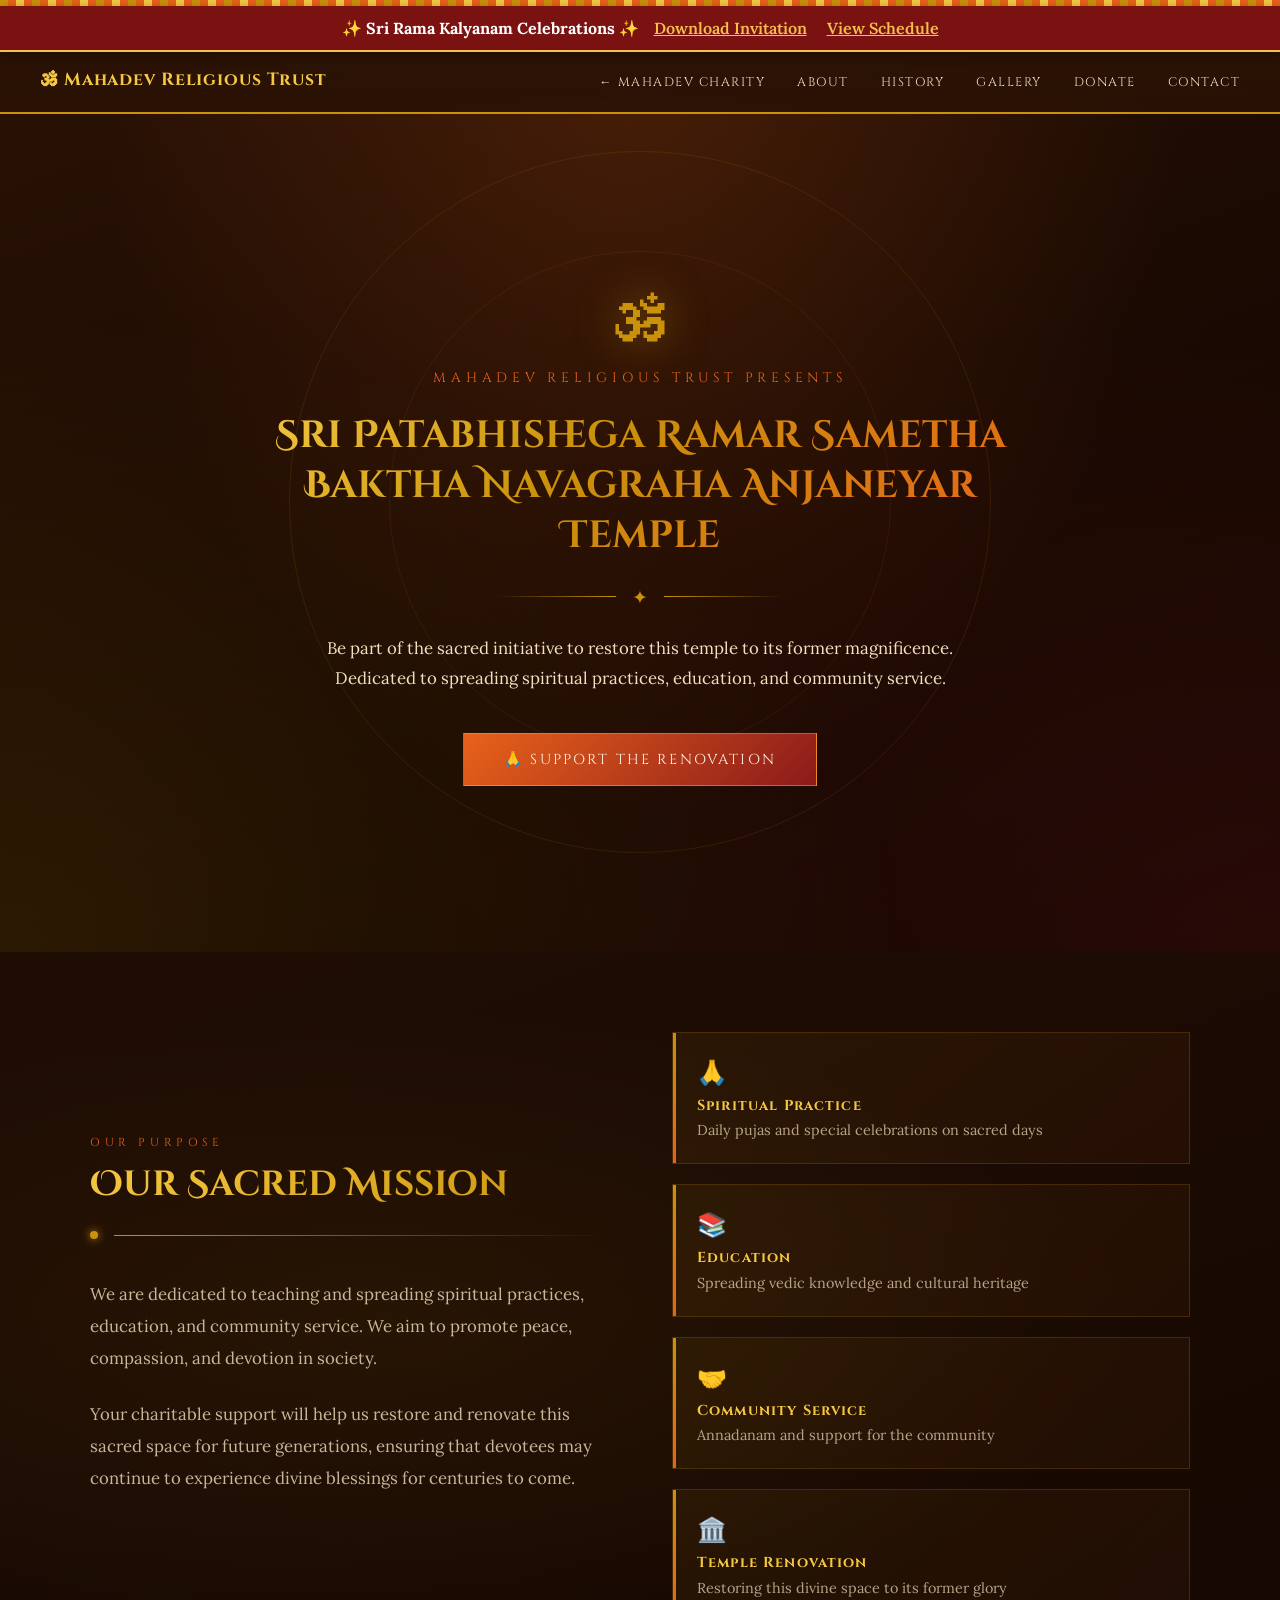
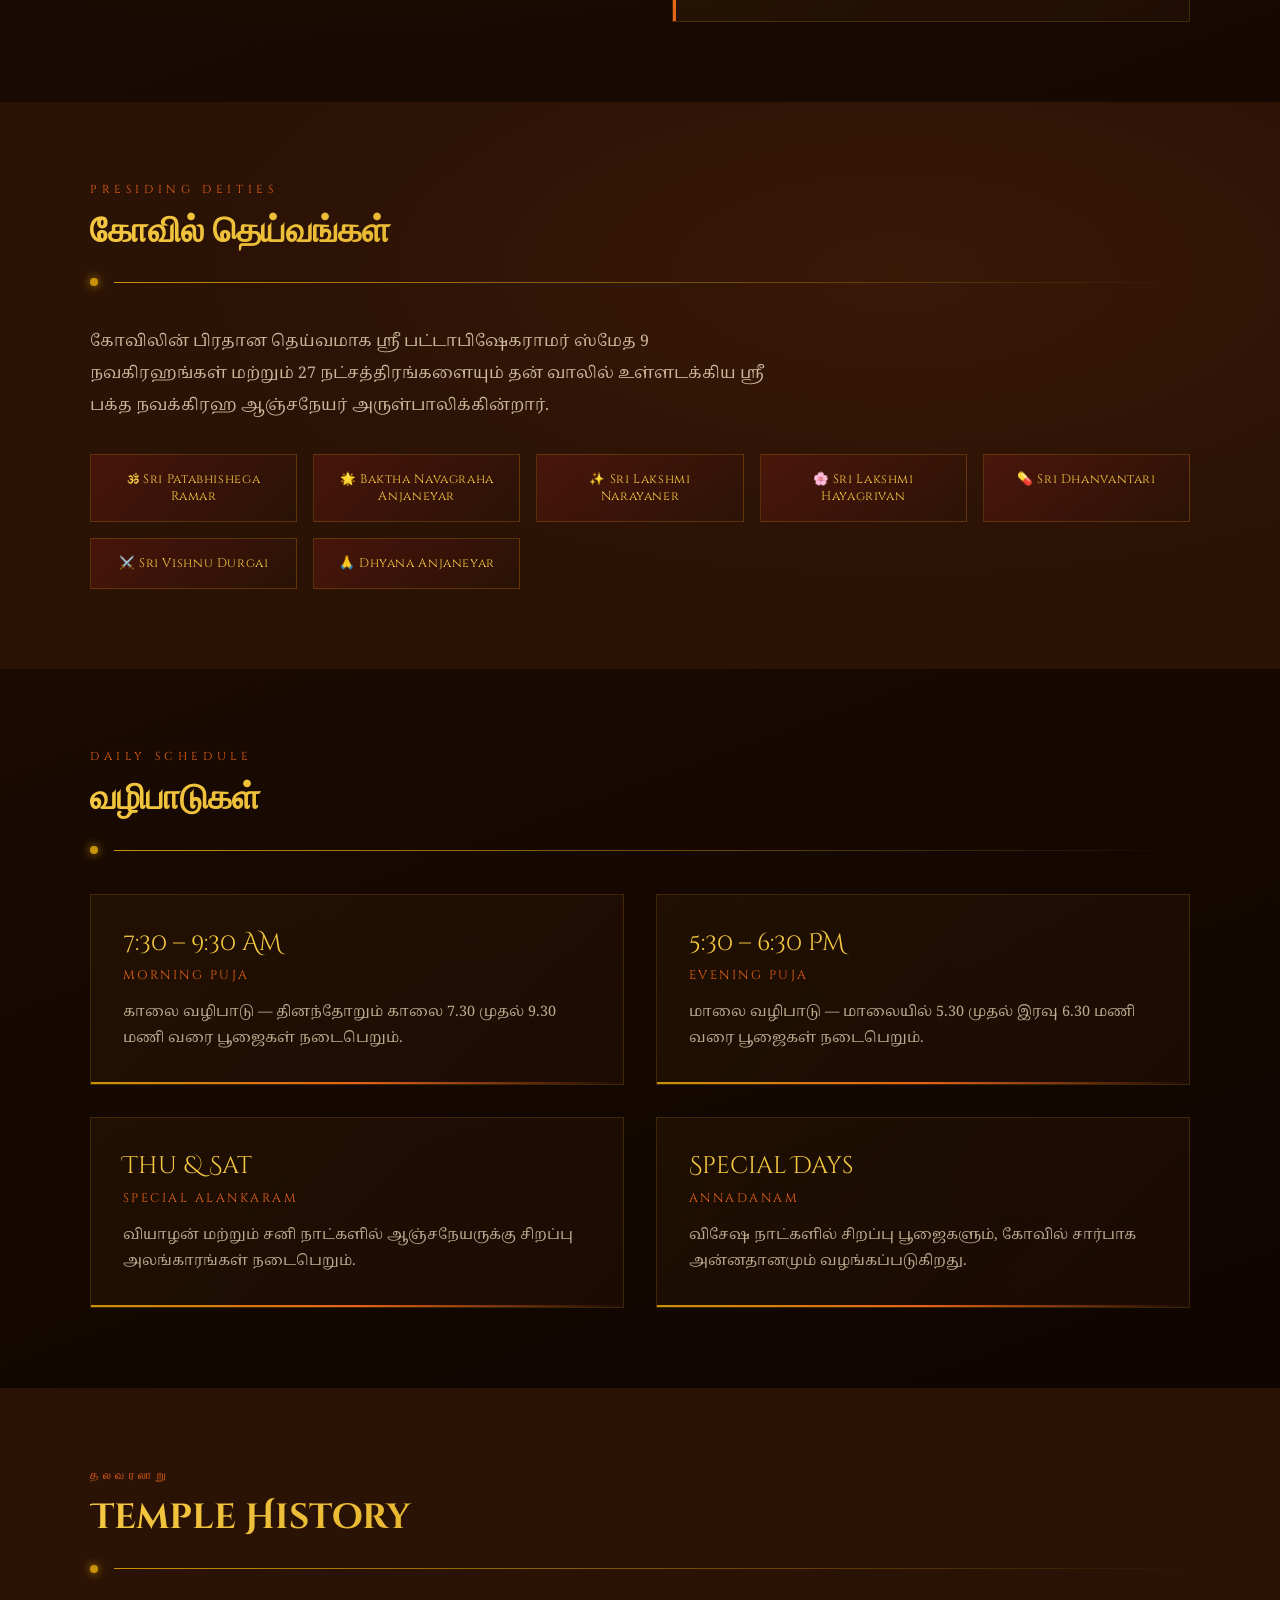
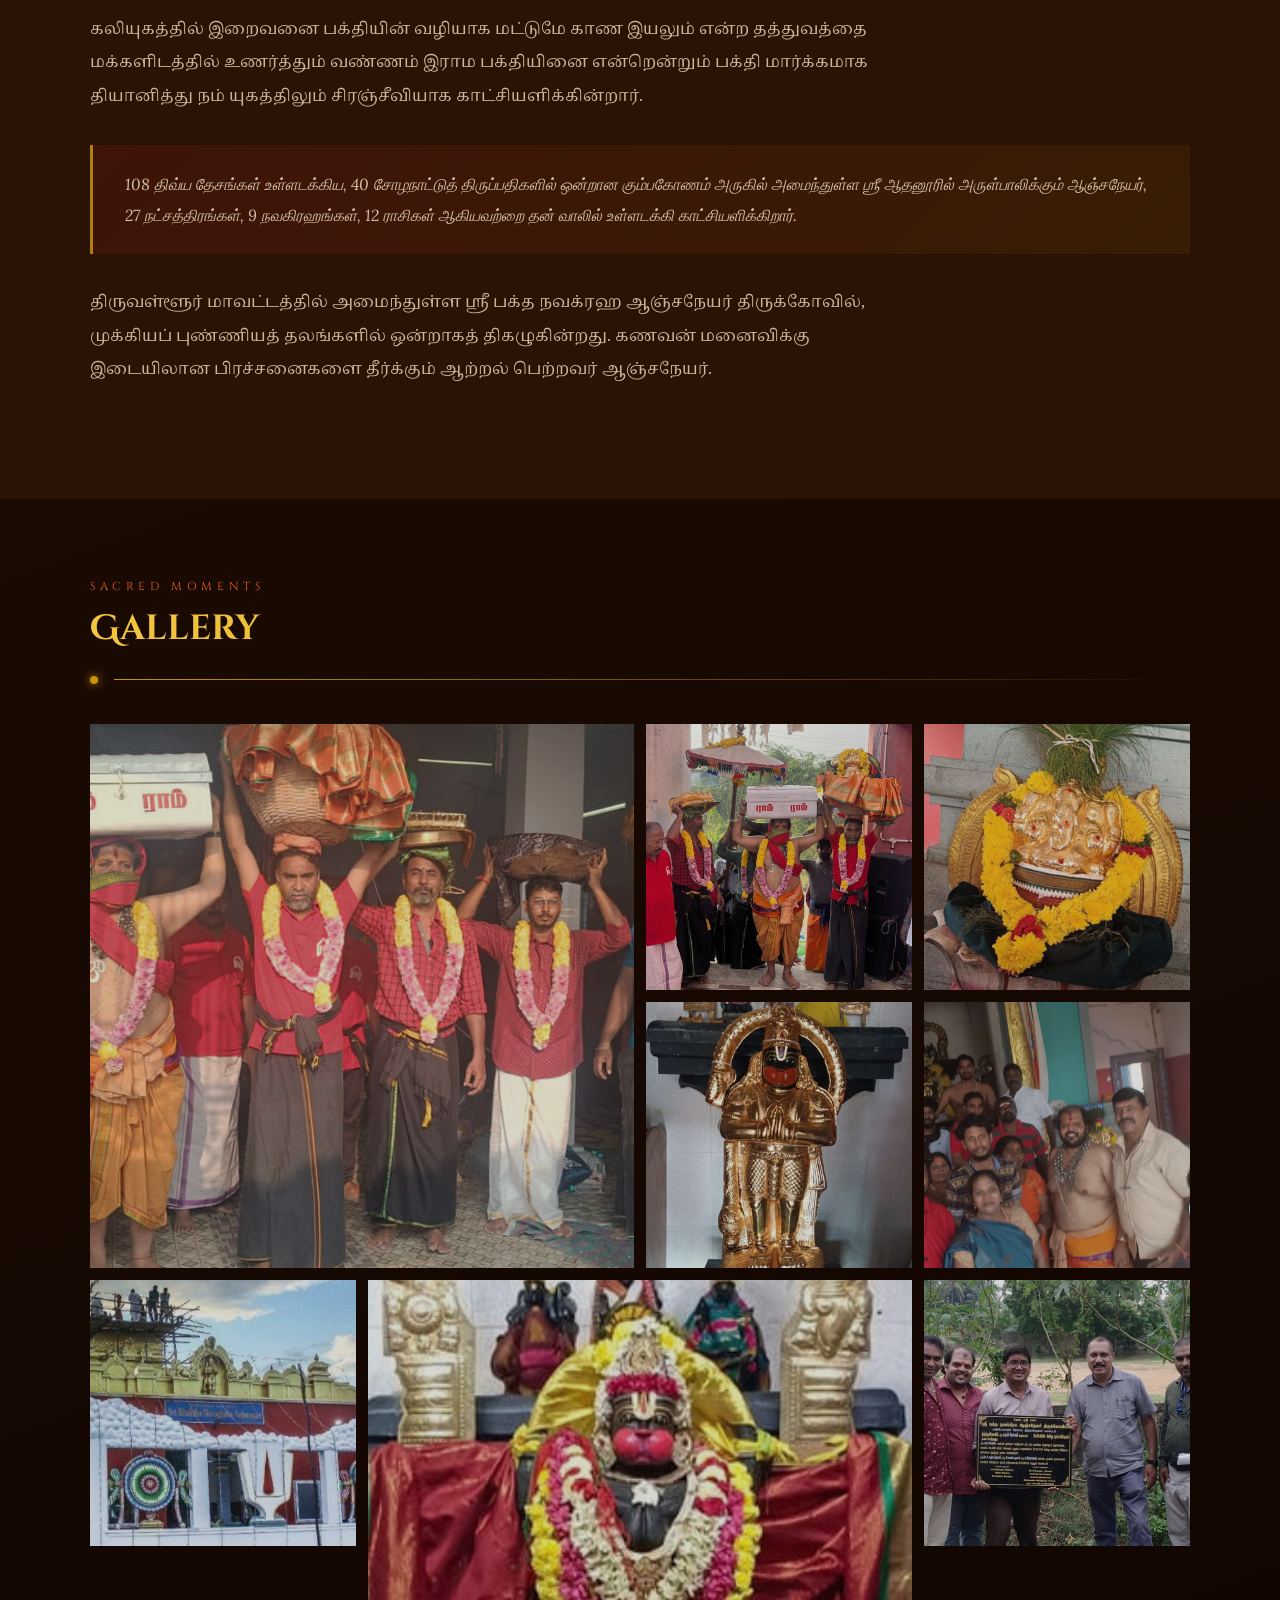
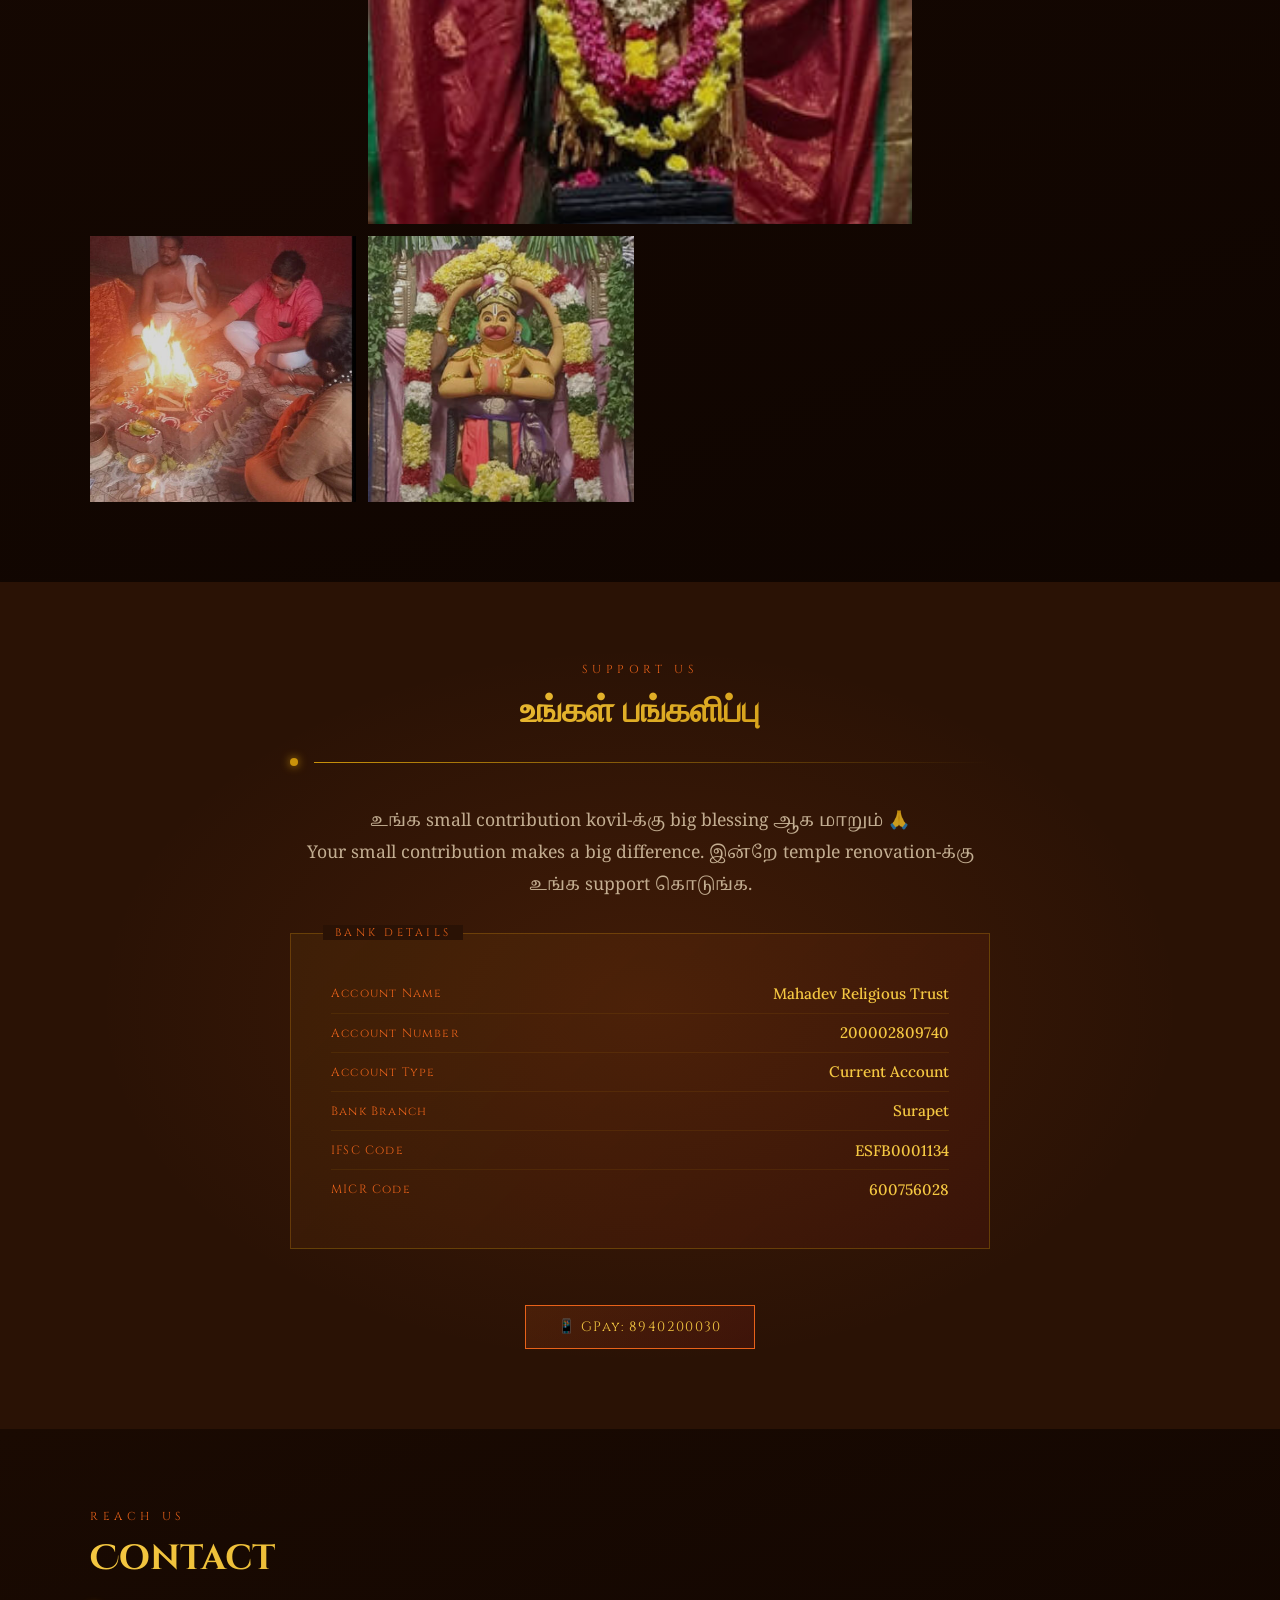
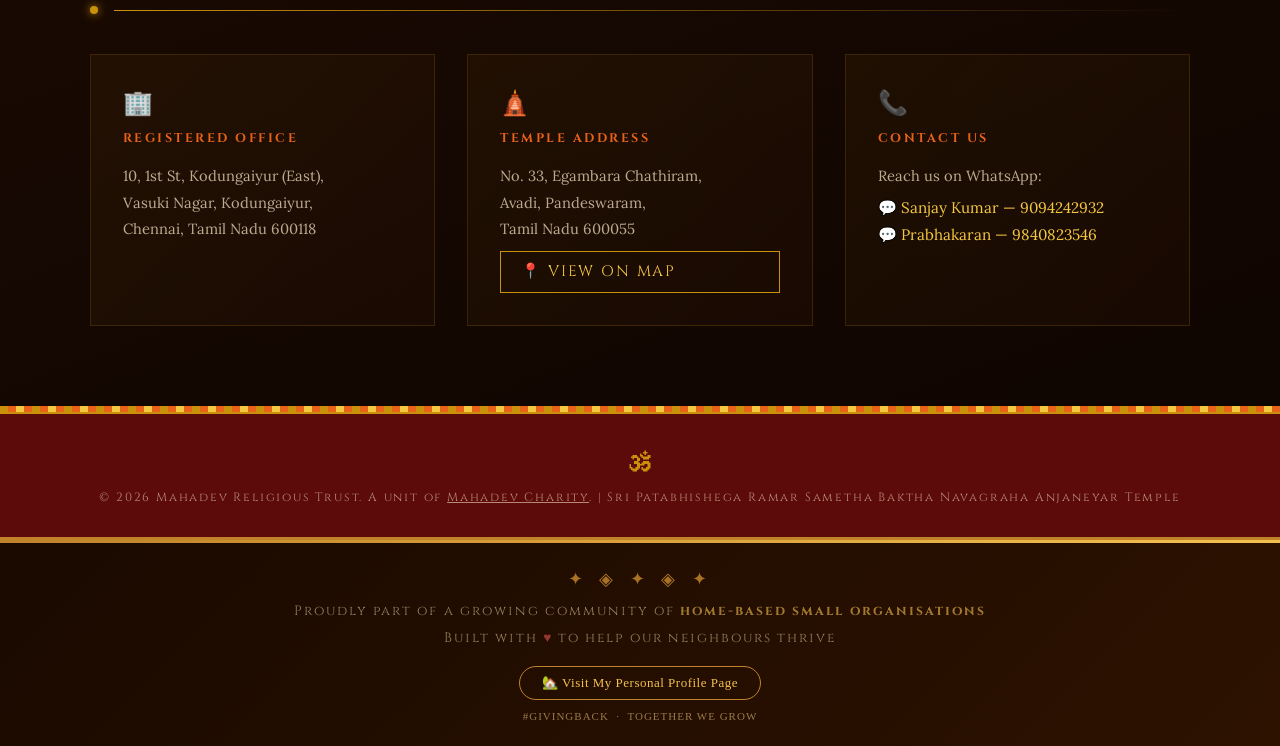
<file: temples/index.html>
<!DOCTYPE html>
<html lang="en">
<head>
<meta charset="UTF-8">
<meta name="viewport" content="width=device-width, initial-scale=1.0">
<title>Mahadev Religious Trust | Sri Patabhishega Ramar Temple</title>
<link href="https://fonts.googleapis.com/css2?family=Cinzel+Decorative:wght@400;700&family=Cinzel:wght@400;600;700&family=Lora:ital,wght@0,400;0,500;1,400&family=Noto+Serif+Tamil:wght@400;600&display=swap" rel="stylesheet">
<link rel="stylesheet" href="./assets/css/styles.css">
</head>
<body>

<!-- DECORATIVE TOP BORDER -->
<div class="mandala-border"></div>

<!-- SACRED ANNOUNCEMENT -->
<div class="sacred-announcement" style="background: #7a1212; color: #ffffff; padding: 12px 20px; border-bottom: 2px solid #f5c14e; position: relative; z-index: 1001;">
  <div class="sacred-announcement-inner" style="max-width: 1200px; margin: 0 auto; display: flex; align-items: center; justify-content: center; gap: 10px; flex-wrap: wrap; font-family: 'Lora', serif;">
    <span>✨ <strong>Sri Rama Kalyanam Celebrations</strong> ✨</span>
    <div style="display: flex; gap: 15px;">
      <a href="../assets/functions/sri-rama-kalyanam.pdf" target="_blank" style="color: #f5c14e; text-decoration: underline; font-weight: 600;">Download Invitation</a>
      <a href="../assets/functions/sri-rama-kalyanam.jpg" target="_blank" style="color: #f5c14e; text-decoration: underline; font-weight: 600;">View Schedule</a>
    </div>
  </div>
</div>

<!-- NAV -->
<nav>
  <div class="nav-inner">
    <a href="#home" class="nav-logo">🕉 Mahadev Religious Trust</a>
    <ul class="nav-links">
      <li><a href="../index.html">← Mahadev Charity</a></li>
      <li><a href="#about">About</a></li>
      <li><a href="#history">History</a></li>
      <li><a href="#gallery">Gallery</a></li>
      <li><a href="#donate">Donate</a></li>
      <li><a href="#contact">Contact</a></li>
    </ul>
  </div>
</nav>

<!-- HERO -->
<section class="hero" id="home">
  <!-- Floating particles -->
  <div class="particle" style="width:3px;height:3px;left:10%;animation-duration:8s;animation-delay:0s;"></div>
  <div class="particle" style="width:2px;height:2px;left:25%;animation-duration:11s;animation-delay:2s;"></div>
  <div class="particle" style="width:4px;height:4px;left:50%;animation-duration:9s;animation-delay:1s;"></div>
  <div class="particle" style="width:2px;height:2px;left:70%;animation-duration:12s;animation-delay:3s;"></div>
  <div class="particle" style="width:3px;height:3px;left:85%;animation-duration:10s;animation-delay:0.5s;"></div>
  <div class="particle" style="width:2px;height:2px;left:40%;animation-duration:14s;animation-delay:4s;"></div>

  <div class="hero-content">
    <span class="hero-om">🕉</span>
    <p class="hero-tagline">Mahadev Religious Trust presents</p>
    <h1 class="hero-title">Sri Patabhishega Ramar Sametha<br>Baktha Navagraha Anjaneyar Temple</h1>
    <div class="hero-divider">
      <span class="hero-divider-icon">✦</span>
    </div>
    <p class="hero-desc">
      Be part of the sacred initiative to restore this temple to its former magnificence.<br>
      Dedicated to spreading spiritual practices, education, and community service.
    </p>
    <a href="#donate" class="hero-cta">
      <span>🙏 Support the Renovation</span>
    </a>
  </div>
</section>

<!-- ABOUT / MISSION -->
<section class="mission" id="about">
  <div class="section-inner">
    <div class="mission-grid reveal">
      <div class="mission-text">
        <span class="section-label">Our Purpose</span>
        <h2 class="section-title">Our Sacred Mission</h2>
        <div class="gold-rule"><div class="gold-rule-dot"></div></div>
        <p>We are dedicated to teaching and spreading spiritual practices, education, and community service. We aim to promote peace, compassion, and devotion in society.</p>
        <p>Your charitable support will help us restore and renovate this sacred space for future generations, ensuring that devotees may continue to experience divine blessings for centuries to come.</p>
      </div>
      <div class="mission-cards">
        <div class="mission-card">
          <div class="mission-card-icon">🙏</div>
          <h3>Spiritual Practice</h3>
          <p>Daily pujas and special celebrations on sacred days</p>
        </div>
        <div class="mission-card">
          <div class="mission-card-icon">📚</div>
          <h3>Education</h3>
          <p>Spreading vedic knowledge and cultural heritage</p>
        </div>
        <div class="mission-card">
          <div class="mission-card-icon">🤝</div>
          <h3>Community Service</h3>
          <p>Annadanam and support for the community</p>
        </div>
        <div class="mission-card">
          <div class="mission-card-icon">🏛️</div>
          <h3>Temple Renovation</h3>
          <p>Restoring this divine space to its former glory</p>
        </div>
      </div>
    </div>
  </div>
</section>

<!-- DEITIES -->
<section class="deities" id="deities">
  <div class="section-inner reveal">
    <span class="section-label">Presiding Deities</span>
    <h2 class="section-title">கோவில் தெய்வங்கள்</h2>
    <div class="gold-rule"><div class="gold-rule-dot"></div></div>
    <p class="deities-text">
      கோவிலின் பிரதான தெய்வமாக ஶ்ரீ பட்டாபிஷேகராமர் ஸ்மேத 9 நவகிரஹங்கள் மற்றும் 27 நட்சத்திரங்களையும் தன் வாலில் உள்ளடக்கிய ஶ்ரீ பக்த நவக்கிரஹ ஆஞ்சநேயர் அருள்பாலிக்கின்றார்.
    </p>
    <div class="deities-list">
      <div class="deity-chip">🕉 Sri Patabhishega Ramar</div>
      <div class="deity-chip">🌟 Baktha Navagraha Anjaneyar</div>
      <div class="deity-chip">✨ Sri Lakshmi Narayaner</div>
      <div class="deity-chip">🌸 Sri Lakshmi Hayagrivan</div>
      <div class="deity-chip">💊 Sri Dhanvantari</div>
      <div class="deity-chip">⚔️ Sri Vishnu Durgai</div>
      <div class="deity-chip">🙏 Dhyana Anjaneyar</div>
    </div>
  </div>
</section>

<!-- TIMINGS -->
<section class="timings" id="timings">
  <div class="section-inner reveal">
    <span class="section-label">Daily Schedule</span>
    <h2 class="section-title">வழிபாடுகள்</h2>
    <div class="gold-rule"><div class="gold-rule-dot"></div></div>
    <div class="timings-grid">
      <div class="timing-block">
        <div class="timing-time">7:30 – 9:30 AM</div>
        <div class="timing-label">Morning Puja</div>
        <p class="timing-desc">காலை வழிபாடு — தினந்தோறும் காலை 7.30 முதல் 9.30 மணி வரை பூஜைகள் நடைபெறும்.</p>
      </div>
      <div class="timing-block">
        <div class="timing-time">5:30 – 6:30 PM</div>
        <div class="timing-label">Evening Puja</div>
        <p class="timing-desc">மாலை வழிபாடு — மாலையில் 5.30 முதல் இரவு 6.30 மணி வரை பூஜைகள் நடைபெறும்.</p>
      </div>
      <div class="timing-block">
        <div class="timing-time">Thu & Sat</div>
        <div class="timing-label">Special Alankaram</div>
        <p class="timing-desc">வியாழன் மற்றும் சனி நாட்களில் ஆஞ்சநேயருக்கு சிறப்பு அலங்காரங்கள் நடைபெறும்.</p>
      </div>
      <div class="timing-block">
        <div class="timing-time">Special Days</div>
        <div class="timing-label">Annadanam</div>
        <p class="timing-desc">விசேஷ நாட்களில் சிறப்பு பூஜைகளும், கோவில் சார்பாக அன்னதானமும் வழங்கப்படுகிறது.</p>
      </div>
    </div>
  </div>
</section>

<!-- HISTORY -->
<section class="history" id="history">
  <div class="section-inner reveal">
    <span class="section-label">தலவரலாறு</span>
    <h2 class="section-title">Temple History</h2>
    <div class="gold-rule"><div class="gold-rule-dot"></div></div>
    <p class="history-body">
      கலியுகத்தில் இறைவனை பக்தியின் வழியாக மட்டுமே காண இயலும் என்ற தத்துவத்தை மக்களிடத்தில் உணர்த்தும் வண்ணம் இராம பக்தியினை என்றென்றும் பக்தி மார்க்கமாக தியானித்து நம் யுகத்திலும் சிரஞ்சீவியாக காட்சியளிக்கின்றார்.
    </p>
    <div class="history-highlight">
      108 திவ்ய தேசங்கள் உள்ளடக்கிய, 40 சோழநாட்டுத் திருப்பதிகளில் ஒன்றான கும்பகோணம் அருகில் அமைந்துள்ள ஶ்ரீ ஆதனூரில் அருள்பாலிக்கும் ஆஞ்சநேயர், 27 நட்சத்திரங்கள், 9 நவகிரஹங்கள், 12 ராசிகள் ஆகியவற்றை தன் வாலில் உள்ளடக்கி காட்சியளிக்கிறார்.
    </div>
    <p class="history-body">
      திருவள்ளூர் மாவட்டத்தில் அமைந்துள்ள ஶ்ரீ பக்த நவக்ரஹ ஆஞ்சநேயர் திருக்கோவில், முக்கியப் புண்ணியத் தலங்களில் ஒன்றாகத் திகழுகின்றது. கணவன் மனைவிக்கு இடையிலான பிரச்சனைகளை தீர்க்கும் ஆற்றல் பெற்றவர் ஆஞ்சநேயர்.
    </p>
  </div>
</section>

<!-- GALLERY -->
<section class="gallery" id="gallery">
  <div class="section-inner">
    <span class="section-label reveal">Sacred Moments</span>
    <h2 class="section-title reveal">Gallery</h2>
    <div class="gold-rule reveal"><div class="gold-rule-dot"></div></div>
    <div class="gallery-grid reveal">
      <div class="gallery-item">
        <img src="./assets/images/gallery01/1112d11a.jpg" alt="Temple">
      </div>
      <div class="gallery-item">
        <img src="./assets/images/gallery01/f06be912.jpg" alt="Temple">
      </div>
      <div class="gallery-item">
        <img src="./assets/images/gallery01/22bf100a.jpg" alt="Temple">
      </div>
      <div class="gallery-item">
        <img src="./assets/images/gallery01/413bac12.jpg" alt="Temple">
      </div>
      <div class="gallery-item">
        <img src="./assets/images/gallery01/3a260b54.jpg" alt="Temple">
      </div>
      <div class="gallery-item">
        <img src="./assets/images/gallery02/b399814a.jpg" alt="Temple">
      </div>
      <div class="gallery-item">
        <img src="./assets/images/gallery02/10a17a41.jpg" alt="Temple">
      </div>
      <div class="gallery-item">
        <img src="./assets/images/gallery03/933d55cc.jpg" alt="Temple">
      </div>
      <div class="gallery-item">
        <img src="./assets/images/gallery03/d388b1b1.jpg" alt="Temple">
      </div>
      <div class="gallery-item">
        <img src="./assets/images/gallery03/b74a6309.jpg" alt="Temple">
      </div>
    </div>
  </div>
</section>

<!-- DONATE -->
<section class="donate" id="donate">
  <div class="section-inner reveal">
    <span class="section-label">Support Us</span>
    <h2 class="section-title">உங்கள் பங்களிப்பு</h2>
    <div class="gold-rule" style="justify-content:center;"><div class="gold-rule-dot"></div></div>
    <p class="donate-tagline">
      உங்க small contribution kovil-க்கு big blessing ஆக மாறும் 🙏<br>
      Your small contribution makes a big difference. இன்றே temple renovation-க்கு உங்க support கொடுங்க.
    </p>
    <div class="bank-card">
      <div class="bank-row">
        <span class="bank-key">Account Name</span>
        <span class="bank-val">Mahadev Religious Trust</span>
      </div>
      <div class="bank-row">
        <span class="bank-key">Account Number</span>
        <span class="bank-val">200002809740</span>
      </div>
      <div class="bank-row">
        <span class="bank-key">Account Type</span>
        <span class="bank-val">Current Account</span>
      </div>
      <div class="bank-row">
        <span class="bank-key">Bank Branch</span>
        <span class="bank-val">Surapet</span>
      </div>
      <div class="bank-row">
        <span class="bank-key">IFSC Code</span>
        <span class="bank-val">ESFB0001134</span>
      </div>
      <div class="bank-row">
        <span class="bank-key">MICR Code</span>
        <span class="bank-val">600756028</span>
      </div>
    </div>
    <div class="gpay-badge">📱 GPay: 8940200030</div>
  </div>
</section>

<!-- CONTACT -->
<section class="contact" id="contact">
  <div class="section-inner">
    <span class="section-label reveal">Reach Us</span>
    <h2 class="section-title reveal">Contact</h2>
    <div class="gold-rule reveal"><div class="gold-rule-dot"></div></div>
    <div class="contact-grid reveal">
      <div class="contact-block">
        <div class="contact-block-icon">🏢</div>
        <h3>Registered Office</h3>
        <address>
          10, 1st St, Kodungaiyur (East),<br>
          Vasuki Nagar, Kodungaiyur,<br>
          Chennai, Tamil Nadu 600118
        </address>
      </div>
      <div class="contact-block">
        <div class="contact-block-icon">🛕</div>
        <h3>Temple Address</h3>
        <address>
          No. 33, Egambara Chathiram,<br>
          Avadi, Pandeswaram,<br>
          Tamil Nadu 600055
        </address>
        <a href="https://share.google/wdbdgYgPdtgRRgXFo" target="_blank" class="map-btn">📍 View on Map</a>
      </div>
      <div class="contact-block">
        <div class="contact-block-icon">📞</div>
        <h3>Contact Us</h3>
        <p>Reach us on WhatsApp:</p>
        <a href="https://wa.me/919094242932">💬 Sanjay Kumar — 9094242932</a>
        <a href="https://wa.me/919840823546">💬 Prabhakaran — 9840823546</a>
      </div>
    </div>
  </div>
</section>

<!-- FOOTER -->
<div class="mandala-border"></div>
<footer>
  <span class="footer-om">🕉</span>
  <p>© 2026 Mahadev Religious Trust. A unit of <a href="../index.html" style="color:inherit;text-decoration:underline;">Mahadev Charity</a>. | Sri Patabhishega Ramar Sametha Baktha Navagraha Anjaneyar Temple</p>
</footer>

<script type="text/javascript" src="./assets/scripts/scripts.js"></script>

<!-- ✨ #GivingBack Footer -->
<footer class="community-footer">
  <div class="kolam-divider">✦ ◈ ✦ ◈ ✦</div>

  <p>Proudly part of a growing community of <strong style="color:#f5c14e;">home-based small organisations</strong></p>
  <p>Built with <span class="heart">♥</span> to help our neighbours thrive</p>

  <a href="https://lavanyadeepak.rf.gd/" class="home-link" target="_blank" rel="noopener">
    🏡 Visit My Personal Profile Page
  </a>

  <br>
  <span class="tag">#GivingBack &nbsp;·&nbsp; Together We Grow</span>
</footer>
<!-- End #GivingBack Footer -->
</body>
</html>
</file>
<file: temples/assets/css/styles.css>
:root {
    --saffron: #E8621A;
    --gold: #C9920A;
    --gold-light: #F5C842;
    --deep-red: #8B1A1A;
    --maroon: #5C0A0A;
    --cream: #FDF5E6;
    --warm-white: #FFF9F0;
    --dark-brown: #2A1205;
    --parchment: #F2E0C0;
    --lotus-pink: #E8849A;
  }

  * { margin: 0; padding: 0; box-sizing: border-box; }

  html { scroll-behavior: smooth; }

  body {
    font-family: 'Lora', serif;
    background: var(--dark-brown);
    color: var(--cream);
    overflow-x: hidden;
  }

  /* ── DECORATIVE BORDER PATTERN ── */
  .mandala-border {
    width: 100%;
    height: 6px;
    background: repeating-linear-gradient(90deg, var(--gold) 0px, var(--gold) 8px, var(--saffron) 8px, var(--saffron) 16px, var(--gold-light) 16px, var(--gold-light) 24px, var(--saffron) 24px, var(--saffron) 32px);
  }

  /* ── NAVIGATION ── */
  nav {
    position: fixed; top: 0; width: 100%; z-index: 100;
    background: linear-gradient(180deg, rgba(42,18,5,0.97) 0%, rgba(42,18,5,0.92) 100%);
    border-bottom: 2px solid var(--gold);
    backdrop-filter: blur(8px);
    padding: 0 2rem;
    top: 48px; /* adjust if your announcement wraps on mobile */
    width: 100%;
    z-index: 100;
  }

  .nav-inner {
    max-width: 1200px; margin: 0 auto;
    display: flex; align-items: center; justify-content: space-between;
    height: 64px;
  }

  .nav-logo {
    font-family: 'Cinzel', serif;
    font-size: 1.1rem; font-weight: 700;
    color: var(--gold-light);
    letter-spacing: 0.05em;
    text-decoration: none;
  }

  .nav-links { display: flex; gap: 2rem; list-style: none; }
  .nav-links a {
    font-family: 'Cinzel', serif;
    font-size: 0.78rem; letter-spacing: 0.12em;
    color: var(--parchment);
    text-decoration: none; text-transform: uppercase;
    transition: color 0.3s;
    position: relative;
  }
  .nav-links a::after {
    content: ''; position: absolute; bottom: -4px; left: 0; right: 0;
    height: 1px; background: var(--gold-light);
    transform: scaleX(0); transition: transform 0.3s;
  }
  .nav-links a:hover { color: var(--gold-light); }
  .nav-links a:hover::after { transform: scaleX(1); }

  /* ── HERO ── */
  .hero {
    min-height: 100vh;
    background:
      radial-gradient(ellipse at 50% 0%, rgba(232,98,26,0.18) 0%, transparent 60%),
      radial-gradient(ellipse at 0% 100%, rgba(201,146,10,0.12) 0%, transparent 50%),
      radial-gradient(ellipse at 100% 100%, rgba(139,26,26,0.2) 0%, transparent 50%),
      linear-gradient(160deg, #2A1205 0%, #1A0A02 50%, #0F0501 100%);
    display: flex; align-items: center; justify-content: center;
    text-align: center; padding: 8rem 2rem 4rem;
    position: relative; overflow: hidden;
  }

  /* Decorative circle rings */
  .hero::before {
    content: '';
    position: absolute; top: 50%; left: 50%;
    transform: translate(-50%, -50%);
    width: 700px; height: 700px;
    border-radius: 50%;
    border: 1px solid rgba(201,146,10,0.12);
    animation: pulse-ring 4s ease-in-out infinite;
  }
  .hero::after {
    content: '';
    position: absolute; top: 50%; left: 50%;
    transform: translate(-50%, -50%);
    width: 500px; height: 500px;
    border-radius: 50%;
    border: 1px solid rgba(232,98,26,0.1);
    animation: pulse-ring 4s ease-in-out 2s infinite;
  }

  @keyframes pulse-ring {
    0%, 100% { opacity: 0.4; transform: translate(-50%, -50%) scale(1); }
    50% { opacity: 1; transform: translate(-50%, -50%) scale(1.03); }
  }

  /* Floating particles */
  .particle {
    position: absolute; border-radius: 50%;
    background: var(--gold);
    animation: float-particle linear infinite;
    opacity: 0;
  }

  @keyframes float-particle {
    0% { transform: translateY(100vh) rotate(0deg); opacity: 0; }
    10% { opacity: 0.6; }
    90% { opacity: 0.3; }
    100% { transform: translateY(-20px) rotate(720deg); opacity: 0; }
  }

  .hero-content { position: relative; z-index: 2; max-width: 800px; }

  .hero-om {
    font-size: 3.5rem; color: var(--gold);
    animation: glow-om 3s ease-in-out infinite;
    display: block; margin-bottom: 1rem;
    filter: drop-shadow(0 0 20px rgba(201,146,10,0.5));
  }

  @keyframes glow-om {
    0%, 100% { filter: drop-shadow(0 0 20px rgba(201,146,10,0.5)); }
    50% { filter: drop-shadow(0 0 40px rgba(201,146,10,0.9)); }
  }

  .hero-tagline {
    font-family: 'Cinzel', serif;
    font-size: 0.85rem; letter-spacing: 0.35em;
    color: var(--saffron); text-transform: uppercase;
    margin-bottom: 1.5rem;
    animation: fade-up 1s ease 0.3s both;
  }

  .hero-title {
    font-family: 'Cinzel Decorative', serif;
    font-size: clamp(1.4rem, 3.5vw, 2.4rem);
    font-weight: 700;
    line-height: 1.3;
    background: linear-gradient(135deg, var(--gold-light) 0%, var(--gold) 40%, var(--saffron) 100%);
    -webkit-background-clip: text; -webkit-text-fill-color: transparent;
    background-clip: text;
    margin-bottom: 1.5rem;
    animation: fade-up 1s ease 0.6s both;
  }

  .hero-divider {
    display: flex; align-items: center; justify-content: center;
    gap: 1rem; margin: 1.5rem 0;
    animation: fade-up 1s ease 0.9s both;
  }
  .hero-divider::before, .hero-divider::after {
    content: ''; flex: 1; max-width: 120px;
    height: 1px; background: linear-gradient(90deg, transparent, var(--gold));
  }
  .hero-divider::after { background: linear-gradient(90deg, var(--gold), transparent); }
  .hero-divider-icon { color: var(--gold); font-size: 1.2rem; }

  .hero-desc {
    font-size: 1.05rem; line-height: 1.8;
    color: var(--parchment); opacity: 0.85;
    margin-bottom: 2.5rem;
    animation: fade-up 1s ease 1.2s both;
  }

  .hero-cta {
    display: inline-flex; align-items: center; gap: 0.75rem;
    padding: 1rem 2.5rem;
    background: linear-gradient(135deg, var(--saffron), var(--deep-red));
    color: var(--cream); text-decoration: none;
    font-family: 'Cinzel', serif; font-size: 0.9rem; letter-spacing: 0.15em;
    text-transform: uppercase;
    border: 1px solid rgba(245,200,66,0.4);
    position: relative; overflow: hidden;
    transition: all 0.3s;
    animation: fade-up 1s ease 1.5s both;
  }
  .hero-cta::before {
    content: ''; position: absolute; inset: 0;
    background: linear-gradient(135deg, var(--gold), var(--saffron));
    opacity: 0; transition: opacity 0.3s;
  }
  .hero-cta:hover::before { opacity: 1; }
  .hero-cta:hover { transform: translateY(-2px); box-shadow: 0 8px 30px rgba(232,98,26,0.4); }
  .hero-cta span { position: relative; z-index: 1; }

  @keyframes fade-up {
    from { opacity: 0; transform: translateY(24px); }
    to { opacity: 1; transform: translateY(0); }
  }

  /* ── SECTION BASE ── */
  section { padding: 5rem 2rem; }

  .section-inner { max-width: 1100px; margin: 0 auto; }

  .section-label {
    font-family: 'Cinzel', serif;
    font-size: 0.72rem; letter-spacing: 0.4em;
    color: var(--saffron); text-transform: uppercase;
    margin-bottom: 0.75rem; display: block;
  }

  .section-title {
    font-family: 'Cinzel Decorative', serif;
    font-size: clamp(1.6rem, 3vw, 2.2rem);
    background: linear-gradient(135deg, var(--gold-light), var(--gold));
    -webkit-background-clip: text; -webkit-text-fill-color: transparent;
    background-clip: text;
    margin-bottom: 1.5rem;
    line-height: 1.3;
  }

  .gold-rule {
    display: flex; align-items: center; gap: 1rem;
    margin-bottom: 2.5rem;
  }
  .gold-rule::after {
    content: ''; flex: 1; height: 1px;
    background: linear-gradient(90deg, var(--gold), transparent);
  }
  .gold-rule-dot {
    width: 8px; height: 8px; border-radius: 50%;
    background: var(--gold);
    box-shadow: 0 0 10px var(--gold);
  }

  /* ── MISSION ── */
  .mission {
    background: linear-gradient(160deg, #1F0D04 0%, #150802 100%);
    position: relative;
  }
  .mission::before {
    content: '';
    position: absolute; inset: 0;
    background: radial-gradient(ellipse at 30% 50%, rgba(201,146,10,0.07) 0%, transparent 60%);
    pointer-events: none;
  }

  .mission-grid {
    display: grid; grid-template-columns: 1fr 1fr;
    gap: 4rem; align-items: center;
  }

  .mission-text p {
    font-size: 1.05rem; line-height: 1.9;
    color: var(--parchment); opacity: 0.8;
    margin-bottom: 1.5rem;
  }

  .mission-cards {
    display: flex; flex-direction: column; gap: 1.25rem;
  }

  .mission-card {
    background: linear-gradient(135deg, rgba(201,146,10,0.08), rgba(232,98,26,0.05));
    border: 1px solid rgba(201,146,10,0.2);
    padding: 1.5rem;
    position: relative;
    transition: all 0.3s;
  }
  .mission-card::before {
    content: ''; position: absolute; left: 0; top: 0; bottom: 0;
    width: 3px; background: linear-gradient(180deg, var(--gold), var(--saffron));
  }
  .mission-card:hover {
    border-color: rgba(201,146,10,0.4);
    transform: translateX(4px);
    background: linear-gradient(135deg, rgba(201,146,10,0.12), rgba(232,98,26,0.08));
  }
  .mission-card-icon { font-size: 1.5rem; margin-bottom: 0.5rem; }
  .mission-card h3 {
    font-family: 'Cinzel', serif; font-size: 0.9rem;
    color: var(--gold-light); letter-spacing: 0.08em;
    margin-bottom: 0.4rem;
  }
  .mission-card p { font-size: 0.9rem; color: var(--parchment); opacity: 0.7; }

  /* ── DEITIES ── */
  .deities {
    background: var(--dark-brown);
    position: relative; overflow: hidden;
  }
  .deities::before {
    content: '';
    position: absolute; inset: 0;
    background: radial-gradient(ellipse at 70% 30%, rgba(232,98,26,0.08) 0%, transparent 55%);
    pointer-events: none;
  }

  .deities-text {
    max-width: 680px;
    font-family: 'Noto Serif Tamil', serif;
    font-size: 1rem; line-height: 2;
    color: var(--parchment); opacity: 0.8;
    margin-bottom: 2rem;
  }

  .deities-list {
    display: grid; grid-template-columns: repeat(auto-fit, minmax(180px, 1fr));
    gap: 1rem; margin-top: 2rem;
  }

  .deity-chip {
    background: linear-gradient(135deg, rgba(139,26,26,0.3), rgba(42,18,5,0.5));
    border: 1px solid rgba(201,146,10,0.25);
    padding: 1rem 1.25rem;
    text-align: center;
    font-family: 'Cinzel', serif; font-size: 0.78rem;
    color: var(--gold-light); letter-spacing: 0.05em;
    transition: all 0.3s;
  }
  .deity-chip:hover {
    background: linear-gradient(135deg, rgba(139,26,26,0.5), rgba(201,146,10,0.15));
    border-color: var(--gold);
    transform: translateY(-3px);
    box-shadow: 0 6px 20px rgba(139,26,26,0.3);
  }

  /* ── TIMINGS ── */
  .timings {
    background: linear-gradient(160deg, #1A0A02 0%, #0F0501 100%);
    position: relative;
  }

  .timings-grid {
    display: grid; grid-template-columns: 1fr 1fr;
    gap: 2rem;
  }

  .timing-block {
    background: linear-gradient(135deg, rgba(201,146,10,0.06), rgba(42,18,5,0.4));
    border: 1px solid rgba(201,146,10,0.2);
    padding: 2rem;
    position: relative;
  }
  .timing-block::after {
    content: '';
    position: absolute; bottom: 0; left: 0; right: 0;
    height: 2px;
    background: linear-gradient(90deg, var(--gold), var(--saffron), transparent);
  }

  .timing-time {
    font-family: 'Cinzel Decorative', serif;
    font-size: 1.5rem;
    color: var(--gold-light);
    margin-bottom: 0.5rem;
  }
  .timing-label {
    font-family: 'Cinzel', serif; font-size: 0.78rem;
    letter-spacing: 0.2em; color: var(--saffron); text-transform: uppercase;
    margin-bottom: 1rem;
  }
  .timing-desc {
    font-family: 'Noto Serif Tamil', serif;
    font-size: 0.9rem; line-height: 1.8;
    color: var(--parchment); opacity: 0.75;
  }

  /* ── HISTORY ── */
  .history {
    background: var(--dark-brown);
    position: relative;
  }

  .history-body {
    font-family: 'Noto Serif Tamil', serif;
    font-size: 1rem; line-height: 2.1;
    color: var(--parchment); opacity: 0.8;
    max-width: 780px; margin-bottom: 2rem;
  }

  .history-highlight {
    background: linear-gradient(135deg, rgba(139,26,26,0.25), rgba(201,146,10,0.1));
    border-left: 3px solid var(--gold);
    padding: 1.5rem 2rem;
    margin: 2rem 0;
    font-size: 1rem; line-height: 1.9;
    color: var(--parchment); opacity: 0.85;
    font-style: italic;
  }

  /* ── GALLERY ── */
  .gallery {
    background: linear-gradient(160deg, #1A0A02 0%, #0F0501 100%);
  }

  .gallery-grid {
    display: grid;
    grid-template-columns: repeat(4, 1fr);
    grid-template-rows: auto;
    gap: 0.75rem;
  }

  .gallery-item {
    overflow: hidden; position: relative;
    aspect-ratio: 1 / 1;
    cursor: pointer;
  }
  .gallery-item:nth-child(1) { grid-column: span 2; grid-row: span 2; aspect-ratio: 1/1; }
  .gallery-item:nth-child(7) { grid-column: span 2; }

  .gallery-item img {
    width: 100%; height: 100%; object-fit: cover;
    transition: transform 0.6s ease, filter 0.4s ease;
    filter: brightness(0.85) saturate(0.9);
  }
  .gallery-item:hover img {
    transform: scale(1.06);
    filter: brightness(1) saturate(1.1);
  }
  .gallery-item::after {
    content: '';
    position: absolute; inset: 0;
    background: linear-gradient(180deg, transparent 60%, rgba(42,18,5,0.7) 100%);
    opacity: 0; transition: opacity 0.4s;
  }
  .gallery-item:hover::after { opacity: 1; }

  /* ── DONATE ── */
  .donate {
    background: var(--dark-brown);
    text-align: center;
    position: relative; overflow: hidden;
  }
  .donate::before {
    content: '';
    position: absolute; inset: 0;
    background: radial-gradient(ellipse at 50% 50%, rgba(232,98,26,0.12) 0%, transparent 60%);
    pointer-events: none;
  }

  .donate .section-inner { max-width: 700px; }

  .donate-tagline {
    font-family: 'Noto Serif Tamil', serif;
    font-size: 1.1rem; color: var(--parchment); opacity: 0.75;
    margin-bottom: 2rem; line-height: 1.8;
  }

  .bank-card {
    background: linear-gradient(135deg, rgba(201,146,10,0.08), rgba(139,26,26,0.15));
    border: 1px solid rgba(201,146,10,0.3);
    padding: 2.5rem;
    text-align: left;
    position: relative;
    margin: 2rem 0;
  }
  .bank-card::before {
    content: 'BANK DETAILS';
    position: absolute; top: -0.6rem; left: 2rem;
    background: var(--dark-brown);
    padding: 0 0.75rem;
    font-family: 'Cinzel', serif; font-size: 0.68rem;
    letter-spacing: 0.3em; color: var(--saffron);
  }

  .bank-row {
    display: flex; justify-content: space-between; align-items: center;
    padding: 0.6rem 0;
    border-bottom: 1px solid rgba(201,146,10,0.1);
  }
  .bank-row:last-child { border-bottom: none; }
  .bank-key {
    font-family: 'Cinzel', serif; font-size: 0.75rem;
    letter-spacing: 0.1em; color: var(--saffron);
  }
  .bank-val {
    font-size: 0.95rem; color: var(--gold-light);
    font-weight: 500;
  }

  .gpay-badge {
    display: inline-flex; align-items: center; gap: 0.75rem;
    background: linear-gradient(135deg, rgba(232,98,26,0.15), rgba(139,26,26,0.2));
    border: 1px solid var(--saffron);
    padding: 0.75rem 2rem; margin-top: 1.5rem;
    font-family: 'Cinzel', serif; font-size: 0.85rem;
    color: var(--gold-light); letter-spacing: 0.1em;
  }

  /* ── CONTACT ── */
  .contact {
    background: linear-gradient(160deg, #1A0A02 0%, #0F0501 100%);
  }

  .contact-grid {
    display: grid; grid-template-columns: 1fr 1fr 1fr;
    gap: 2rem;
  }

  .contact-block {
    background: linear-gradient(135deg, rgba(201,146,10,0.06), rgba(42,18,5,0.3));
    border: 1px solid rgba(201,146,10,0.18);
    padding: 2rem;
  }
  .contact-block-icon { font-size: 1.5rem; margin-bottom: 0.75rem; }
  .contact-block h3 {
    font-family: 'Cinzel', serif; font-size: 0.78rem;
    letter-spacing: 0.2em; text-transform: uppercase;
    color: var(--saffron); margin-bottom: 1rem;
  }
  .contact-block p, .contact-block address {
    font-style: normal; font-size: 0.92rem;
    line-height: 1.8; color: var(--parchment); opacity: 0.75;
  }
  .contact-block a {
    display: flex; align-items: center; gap: 0.5rem;
    color: var(--gold-light); text-decoration: none;
    font-size: 0.95rem; margin-top: 0.5rem;
    transition: color 0.3s;
  }
  .contact-block a:hover { color: var(--gold); }

  .map-btn {
    display: inline-flex; align-items: center; gap: 0.5rem;
    margin-top: 1rem; padding: 0.6rem 1.25rem;
    background: transparent; border: 1px solid var(--gold);
    color: var(--gold-light); text-decoration: none;
    font-family: 'Cinzel', serif; font-size: 0.75rem;
    letter-spacing: 0.12em; text-transform: uppercase;
    transition: all 0.3s;
  }
  .map-btn:hover {
    background: rgba(201,146,10,0.15);
    box-shadow: 0 4px 15px rgba(201,146,10,0.2);
  }

  /* ── FOOTER ── */
  footer {
    background: var(--maroon);
    border-top: 2px solid var(--gold);
    padding: 2rem;
    text-align: center;
  }
  footer p {
    font-family: 'Cinzel', serif; font-size: 0.75rem;
    letter-spacing: 0.15em; color: var(--parchment); opacity: 0.6;
  }
  .footer-om {
    font-size: 1.5rem; color: var(--gold);
    display: block; margin-bottom: 0.75rem;
  }

  /* ── SCROLL REVEAL ── */
  .reveal {
    opacity: 0; transform: translateY(30px);
    transition: opacity 0.8s ease, transform 0.8s ease;
  }
  .reveal.visible {
    opacity: 1; transform: translateY(0);
  }

  /* ── RESPONSIVE ── */
  @media (max-width: 768px) {
    .mission-grid, .timings-grid, .contact-grid { grid-template-columns: 1fr; gap: 2rem; }
    .gallery-grid { grid-template-columns: 1fr 1fr; }
    .gallery-item:nth-child(1) { grid-column: span 2; }
    .gallery-item:nth-child(7) { grid-column: span 1; }
    .nav-links { display: none; }
  }


  
/* --- Community Footer --- */
.community-footer {
  background: linear-gradient(135deg, #1a0a00 0%, #2d1200 100%);
  color: #f5e6c8;
  text-align: center;
  padding: 28px 20px 22px;
  font-family: 'Georgia', serif;
  border-top: 3px solid #c0832a;
  position: relative;
  overflow: hidden;
}

.community-footer::before {
  content: '';
  position: absolute;
  top: 0; left: 0; right: 0;
  height: 3px;
  background: linear-gradient(90deg, #c0832a, #f5c14e, #c0832a);
  background-size: 200% 100%;
  animation: shimmer 3s linear infinite;
}

@keyframes shimmer {
  0%   { background-position: -200% 0; }
  100% { background-position:  200% 0; }
}

.community-footer .kolam-divider {
  font-size: 18px;
  letter-spacing: 6px;
  color: #c0832a;
  margin-bottom: 10px;
  opacity: 0.85;
}

.community-footer p {
  margin: 4px 0;
  font-size: 13.5px;
  color: #e0c89a;
  line-height: 1.7;
}

.community-footer a.home-link {
  display: inline-block;
  margin-top: 12px;
  padding: 8px 22px;
  background: transparent;
  border: 1.5px solid #c0832a;
  border-radius: 30px;
  color: #f5c14e;
  text-decoration: none;
  font-size: 13px;
  font-family: 'Georgia', serif;
  letter-spacing: 0.5px;
  transition: all 0.3s ease;
}

.community-footer a.home-link:hover {
  background: #c0832a;
  color: #1a0a00;
  transform: translateY(-1px);
  box-shadow: 0 4px 14px rgba(192, 131, 42, 0.4);
}

.community-footer .heart {
  color: #e05252;
  animation: pulse 1.4s ease-in-out infinite;
  display: inline-block;
}

@keyframes pulse {
  0%, 100% { transform: scale(1); }
  50%       { transform: scale(1.25); }
}

.community-footer .tag {
  display: inline-block;
  margin-top: 10px;
  font-size: 11px;
  color: #9a7a4a;
  letter-spacing: 1px;
  text-transform: uppercase;
}


.sacred-announcement {
    background: linear-gradient(90deg, #b8860b 0%, #daa520 100%);
    color: white;
    padding: 12px;
    text-align: center;
    position: fixed;
    z-index: 1002; /* Lower than navigation z-index */
    box-shadow: 0 2px 10px rgba(0,0,0,0.3);
    animation: slideInDown 0.6s ease-out;
    top: 0;
    left: 0;
    right: 0;
  }
  .sacred-announcement a {
    color: white;
    text-decoration: underline;
    font-weight: 600;
    margin-left: 5px;
  }
  @keyframes slideInDown {
    from { transform: translateY(-100%); opacity: 0; }
    to { transform: translateY(0); opacity: 1; }
  }
  @media (max-width: 600px) {
    .sacred-announcement-inner { flex-direction: column; gap: 8px; display: flex; align-items: center; }
  nav {
    top: 72px; /* more room for wrapped announcement */
  }
  }
</file>
